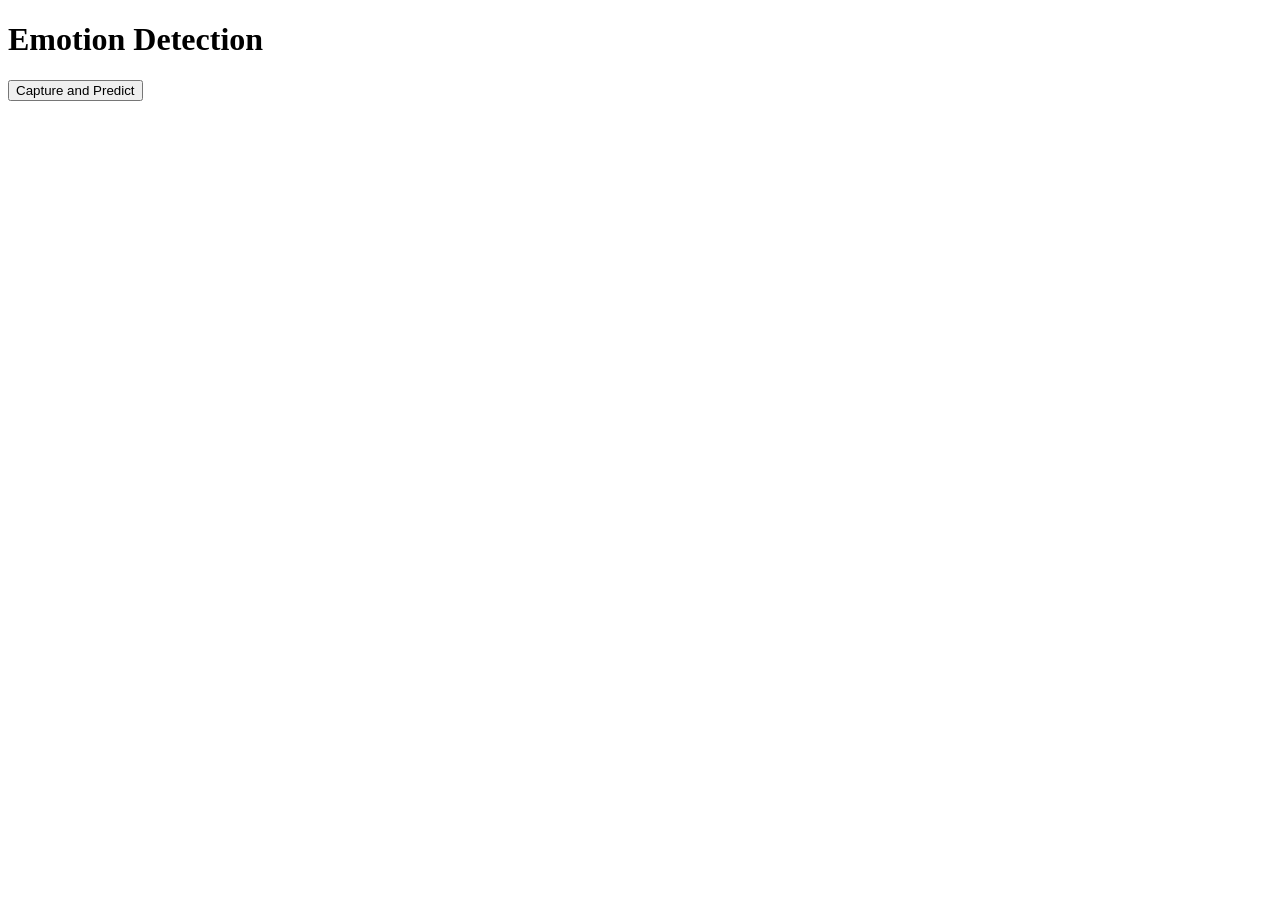
<file: interfaceIntegration/templates/index.html>
<!DOCTYPE html>
<html lang="en">
<head>
    <meta charset="UTF-8">
    <meta http-equiv="X-UA-Compatible" content="IE=edge">
    <meta name="viewport" content="width=device-width, initial-scale=1.0">
    <title>Emotion Detection</title>
</head>
<body>
    <h1>Emotion Detection</h1>
    <form action="/capture_webcam" method="post">
        <button type="submit">Capture and Predict</button>
    </form>
</body>
</html>
</file>
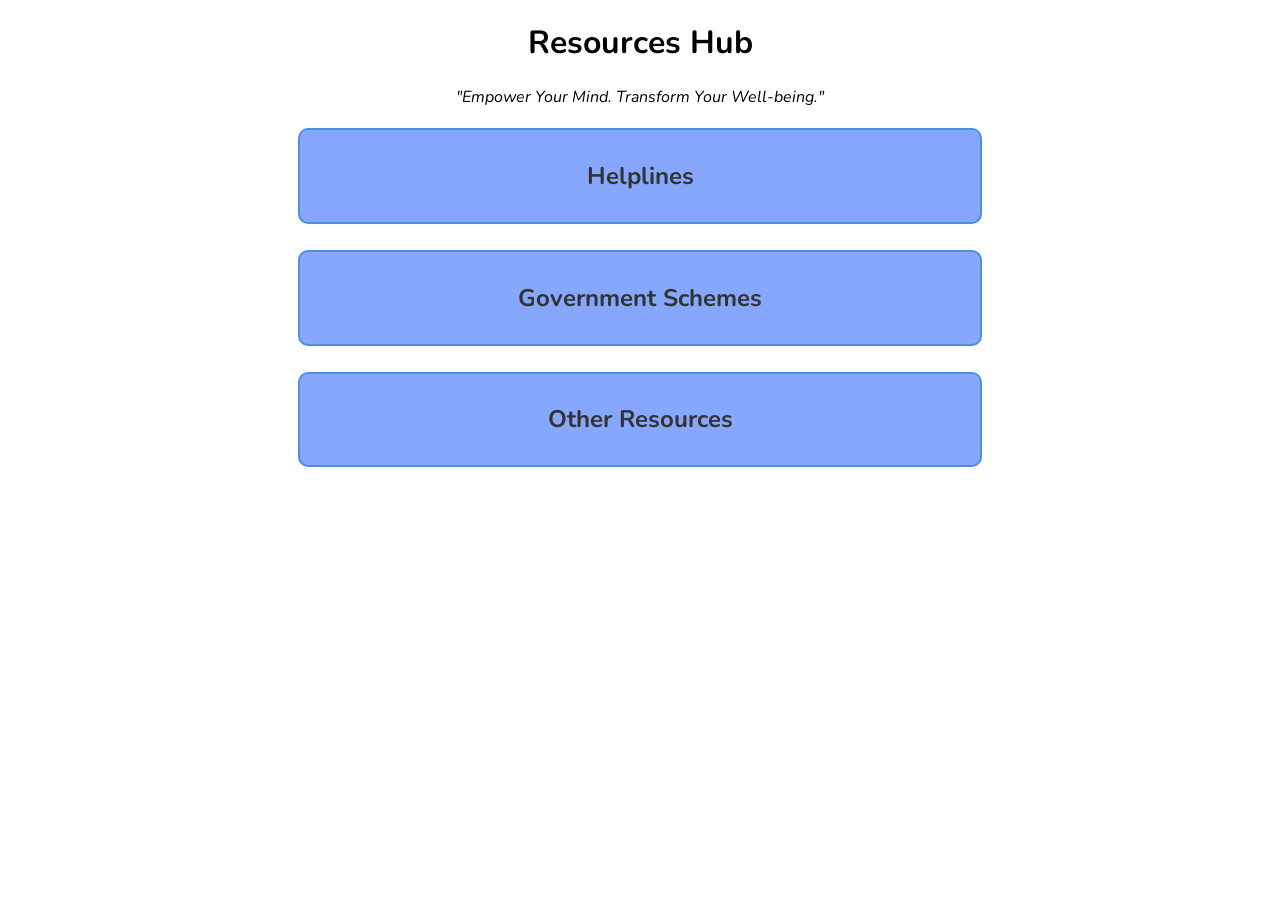
<file: resources.html>
<!DOCTYPE html>
<html lang="en">
<head>
    <meta charset="UTF-8">
    <meta http-equiv="X-UA-Compatible" content="IE=edge">
    <meta name="viewport" content="width=device-width, initial-scale=1.0">
    <link rel="stylesheet" href="rstyles.css">
    <title>Awareness, Counselling, and Skill Training</title>
</head>
<body>
    <div id="app" class="container"></div>
    <script src="app.js"></script>
</body>
</html>
</file>
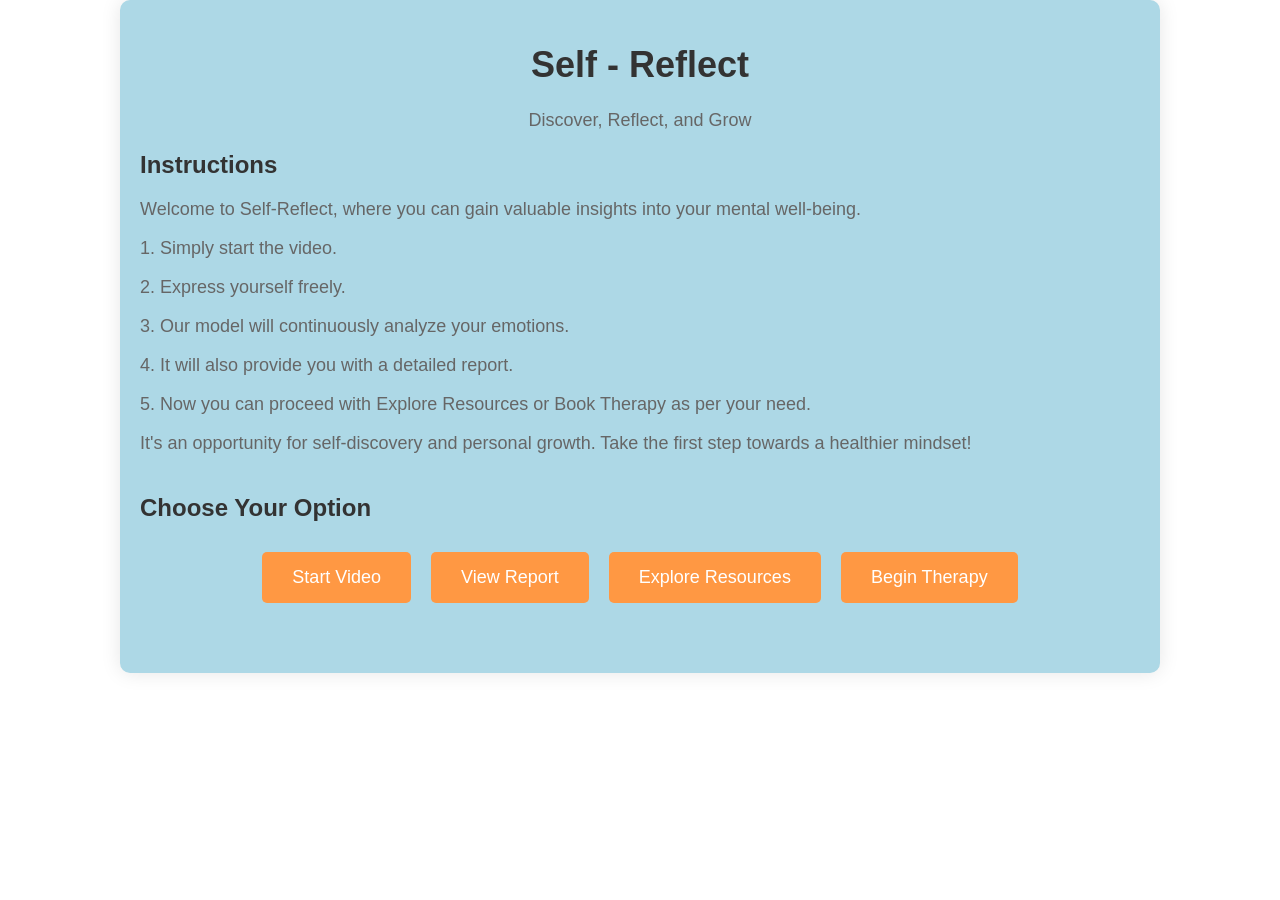
<file: selfreflect.html>
<!DOCTYPE html>
<html lang="en">

<head>
  <meta charset="UTF-8">
  <meta name="viewport" content="width=device-width, initial-scale=1.0">
  <title>Self Reflect</title>
  <link rel="stylesheet" href="SelfReflectPageCss.css">
</head>

<body>
  <div class="self-reflect-page">
    <header>
      <h1>Self - Reflect</h1>
      <p>Discover, Reflect, and Grow</p>
    </header>

    <section class="instructions">
      <h2>Instructions</h2>
      <p>
        Welcome to Self-Reflect, where you can gain valuable insights into your mental well-being.
      </p>
      <p>1. Simply start the video.</p>
      <p>2. Express yourself freely.</p>
      <p>3. Our model will continuously analyze your emotions.</p>
      <p>4. It will also provide you with a detailed report.</p>
      <p>5. Now you can proceed with Explore Resources or Book Therapy as per your need.</p>
      <p>It's an opportunity for self-discovery and personal growth. Take the first step towards a healthier mindset!</p>
    </section>

    <section class="options">
      <h2>Choose Your Option</h2>
      <div class="option-buttons">
        <a href="https://meet.google.com/new?hs=180&amp;authuser=0" class="option-button start-video">Start Video</a>
        <a href="/view-report" class="option-button view-report">View Report</a>
        <a href="/resources" class="option-button resources-page">Explore Resources</a>
        <a href="/therapy" class="option-button therapy-page">Begin Therapy</a>
      </div>
    </section>
  </div>

  <script>
    // You can add any JavaScript logic here if needed
  </script>
</body>

</html>
</file>
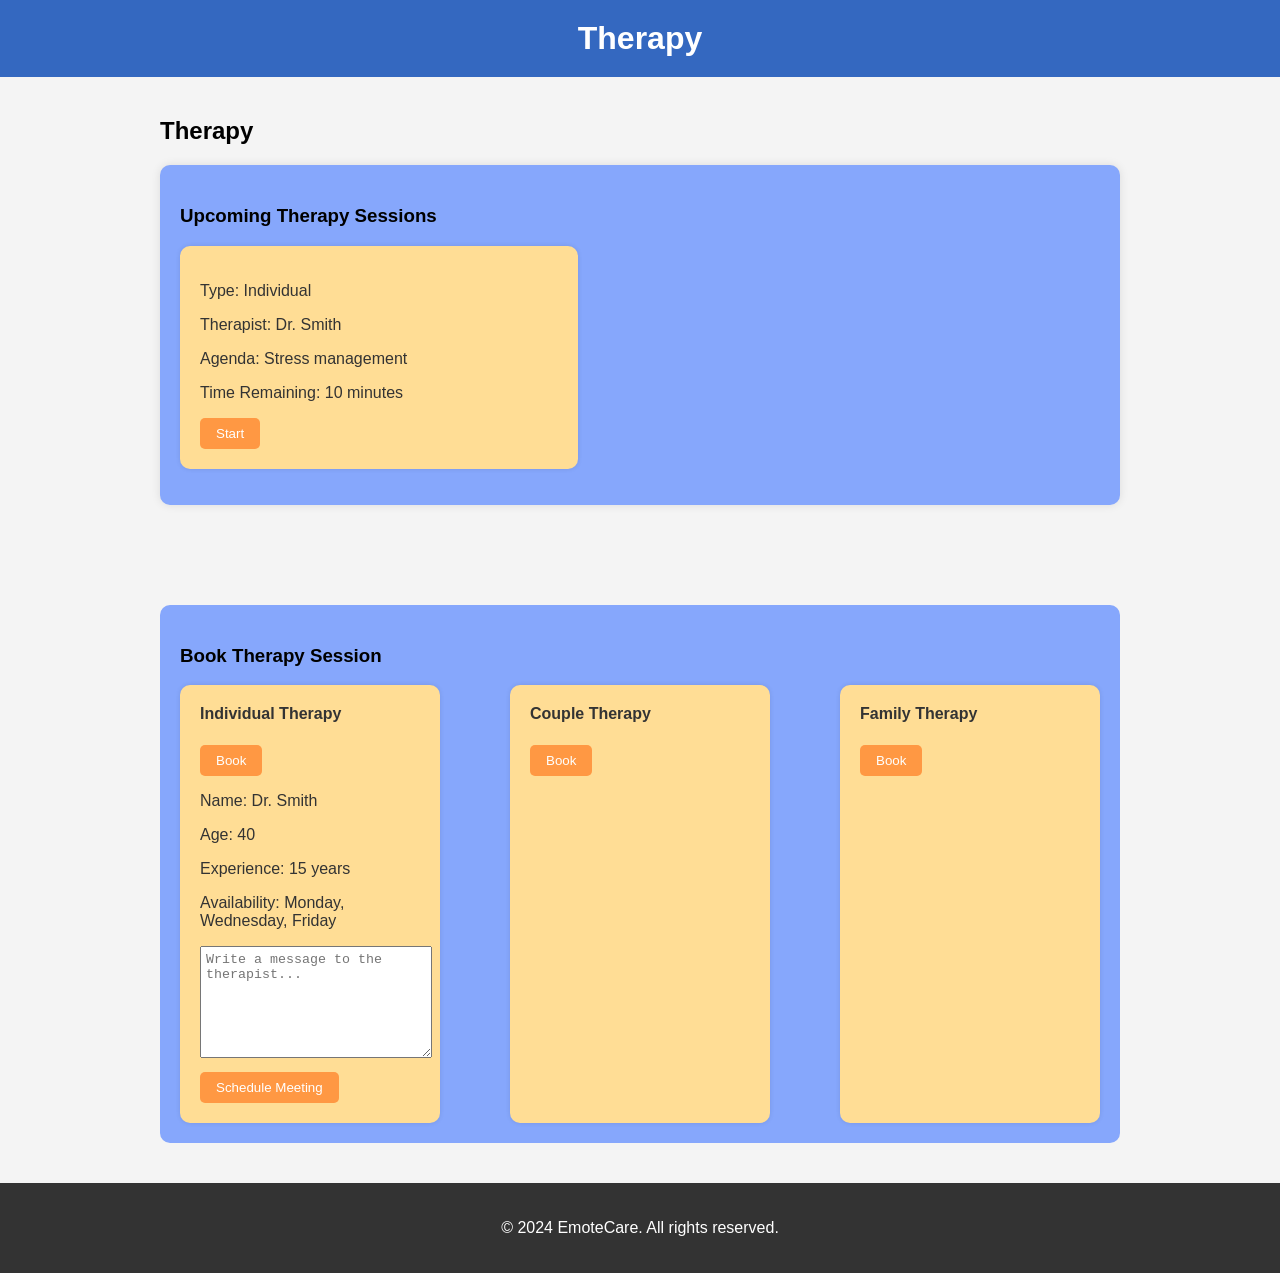
<file: therapy.html>
<!DOCTYPE html>
<html lang="en">

<head>
  <meta charset="UTF-8">
  <meta name="viewport" content="width=device-width, initial-scale=1.0">
  <title>Therapy</title>
  <link rel="stylesheet" href="App1.css">
  <link rel="stylesheet" href="App2.css">
</head>

<body>
  <header class="header">
    <h1>Therapy</h1>
  </header>

  <main>
    <section id="therapy" class="therapy-section">
      <div class="container">
        <h2>Therapy</h2>
        <div class="session-list">
          <h3>Upcoming Therapy Sessions</h3>
          <ul class="sessions-container">
            <li class="session">
              <p>Type: Individual</p>
              <p>Therapist: Dr. Smith</p>
              <p>Agenda: Stress management</p>
              <p>Time Remaining: 10 minutes</p>
              <div class="session-details">
                <button class="start-button" onclick="startMeeting('https://meet.google.com/bik-jpyu-aqf?authuser=0')">Start</button>
              </div>
            </li>
            <!-- Add more session items as needed -->
          </ul>
        </div>
        <div class="book-session">
          <h3>Book Therapy Session</h3>
          <div class="therapy-options">
            <div class="therapy-option">
              <h4>Individual Therapy</h4>
              <button onclick="bookTherapySession('individual')">Book</button>
              <div class="therapist-details">
                <p>Name: Dr. Smith</p>
                <p>Age: 40</p>
                <p>Experience: 15 years</p>
                <p>Availability: Monday, Wednesday, Friday</p>
              </div>
              <div class="schedule-meeting">
                <textarea placeholder="Write a message to the therapist..."></textarea>
                <button onclick="scheduleMeeting()">Schedule Meeting</button>
              </div>
            </div>

            <div class="therapy-option">
              <h4>Couple Therapy</h4>
              <button onclick="bookTherapySession('couple')">Book</button>
              <!-- Add therapist details and schedule meeting section here -->
            </div>

            <div class="therapy-option">
              <h4>Family Therapy</h4>
              <button onclick="bookTherapySession('family')">Book</button>
              <!-- Add therapist details and schedule meeting section here -->
            </div>
          </div>
        </div>
      </div>
    </section>
  </main>

  <footer class="footer">
    <p>&copy; 2024 EmoteCare. All rights reserved.</p>
  </footer>

  <script>
    function startMeeting(googleMeetLink) {
      window.open(googleMeetLink, '_blank');
    }

    function bookTherapySession(type) {
      // Simulate fetching therapist details from backend
      const therapistData = {
        name: "Dr. Smith",
        age: 40,
        experience: 15,
        availability: "Monday, Wednesday, Friday",
      };
      alert(`Therapist booked: ${therapistData.name}`);
    }

    function scheduleMeeting() {
      // Code to schedule meeting (e.g., open calendar, confirm booking, notify therapist)
      alert("Meeting scheduled successfully!");
    }
  </script>
</body>

</html>
</file>
<file: rstyles.css>
/* Nunito */
@import url('https://fonts.googleapis.com/css2?family=Nunito&display=swap');

*{
    font-family: 'Nunito', sans-serif;
}

.container {
    text-align: center;
    max-width: 800px;
    margin: 0 auto;
  }
  
  .quote {
    text-align: center;
    font-style: italic;
    margin-bottom: 20px;
  }
  
  .section {
    width: 80%;
    margin: 0 auto;
    padding: 10px 20px;
    background-color: #86A7FC;
    color: #fff;
    border: 2px solid #4a90e2;
    border-radius: 10px;
    cursor: pointer;
    transition: background-color 0.3s ease-in-out;
    margin-bottom: 20px;
    display: inline-block;
    text-align: center;
    text-decoration: none;
    overflow: hidden;
  }
  
  .clicked {
    background-color: #86A7FC;
    height: auto;
  }
  
  h2 {
    color: #333;
  }
  
  .subsections {
    display: none;
  }
  
  .subsection {
    width: calc(100% - 40px);
    border: 1px solid grey;
    padding: 20px;
    margin-top: 20px;
    transition: transform 0.3s ease-in-out;
    background-color: white;
    border-radius: 10px;
    color: #333;
  }
  
  .subsection:hover {
    transform: translateY(-5px);
    box-shadow: 0 0 10px rgba(0, 0, 0, 0.1);
  }
  
  .subsection img {
    max-width: 100%;
    height: auto;
    margin-bottom: 10px;
  }
  
  .subsection p {
    margin-bottom: 10px;
  }
  
  .subsection a {
    display: inline-block;
    background-color: #FF9843;
    color: #fff;
    padding: 10px 20px;
    text-decoration: none;
    border-radius: 5px;
    transition: transform 0.3s ease-in-out;
  }
  
  .subsection a:hover {
    background-color: #FFDD95;
    transform: scale(1.05);
    color: black;
  }
</file>
<file: SelfReflectPageCss.css>
body {
    font-family: Arial, sans-serif;
    margin: 0;
    padding: 0;
  }
  
  .self-reflect-page {
    max-width: 1000px;
    margin: 0 auto;
    padding: 20px;
    background-color: #ADD8E6; /* Blue background */
    border-radius: 10px;
    box-shadow: 0 0 20px rgba(0, 0, 0, 0.1);
  }
  
  header {
    text-align: center;
    margin-bottom: 20px;
  }
  
  h1 {
    font-size: 36px;
    color: #333;
  }
  
  p {
    font-size: 18px;
    color: #666;
  }
  
  .instructions, .options {
    margin-bottom: 40px;
  }
  
  .instructions h2, .options h2 {
    font-size: 24px;
    color: #333;
  }
  
  .instructions p {
    margin-bottom: 10px;
  }
  
  .option-buttons {
    display: flex;
    flex-wrap: wrap;
    justify-content: center;
  }
  
  .option-button {
    margin: 10px;
    padding: 15px 30px;
    font-size: 18px;
    text-decoration: none;
    color: #fff;
    border: none;
    border-radius: 5px;
    cursor: pointer;
    transition: background-color 0.3s ease;
  }
  
  .start-video {
    background-color: #FF9843; /* Orange */
  }
  
  .start-video:hover {
    background-color: #FFB66B; /* Lighter shade of orange */
  }
  
  .view-report, .resources-page, .therapy-page {
    background-color: #FF9843; /* Orange */
  }
  
  .view-report:hover, .resources-page:hover, .therapy-page:hover {
    background-color: #FFB66B; /* Lighter shade of orange */
  }
</file>
<file: App1.css>
/* App1.css */

body {
  font-family: Arial, sans-serif;
  background-color: #f4f4f4;
  color: #333;
  margin: 0;
  padding: 0;
}

.header {
  background-color: #3468C0;
  color: #fff;
  padding: 20px;
  text-align: center;
}

.header h1 {
  margin: 0;
}

.therapy-section {
  padding: 20px;
}

.container {
  max-width: 960px;
  margin: 0 auto;
}

h2, h3 {
  color: #000;
  margin-top: 20px;
}

ul {
  list-style-type: none;
  padding: 0;
}

.session-list {
  background-color: #86A7FC; /* Blue background */
  padding: 20px;
  border-radius: 10px;
  box-shadow: 0 0 10px rgba(0, 0, 0, 0.1);
  margin-top: 20px; /* Add some space between sections */
  margin-bottom: 100px; /* Add some space between sections */
}

.sessions-container {
  display: flex;
  justify-content: space-between;
}

.session {
  background-color: #FFDD95; /* Little bit of orange */
  width: calc(40% - 10px); /* Two sessions in one row with some spacing */
  padding: 20px;
  border-radius: 10px;
  box-shadow: 0 0 5px rgba(0, 0, 0, 0.1);
  transition: transform 0.3s ease;

  list-style-type: none; /* This will remove the dot */
}

.session:hover {
  transform: translateY(-5px);
}

.session-details {
  display: flex;
  justify-content: space-between;
  margin-top: 10px;
}

.start-button {
  background-color: #FF9843;
  color: #fff;
  border: none;
  padding: 8px 16px;
  border-radius: 5px;
  cursor: pointer;
  transition: background-color 0.3s ease;
}

.start-button:hover {
  background-color: #FFA76D;
}


.footer {
  background-color: #333;
  color: #fff;
  text-align: center;
  padding: 20px;
}
</file>
<file: App2.css>
/* App2.css */

.book-session {
  background-color: #86A7FC; /* Blue background */
  padding: 20px;
  border-radius: 10px;
  margin-bottom: 20px; /* Add space between sections */
}

.book-session h3 {
  color: #000; /* Black heading */
}
  
  .therapy-options {
    display: flex;
    justify-content: space-between;
  }
  
  .therapy-option {
    background-color: #FFDD95; /* Little bit of orange */
    width: calc(25% - 10px); /* Three options in one row with some spacing */
    padding: 20px;
    border-radius: 10px;
    box-shadow: 0 0 5px rgba(0, 0, 0, 0.1);
    transition: transform 0.3s ease;
  }
  
  .therapy-option:hover {
    transform: translateY(-5px);
  }
  
  .therapy-option h4 {
    margin-top: 0;
  }
  
  .therapist-details {
    margin-top: 10px;
  }
  
.therapy-option button {
  background-color: #FF9843;
  color: #fff;
  border: none;
  padding: 8px 16px;
  border-radius: 5px;
  cursor: pointer;
}

.therapy-option button:hover {
  background-color: #FFA76D;
}

  .schedule-meeting {
    margin-top: 10px;
  }
  
  .schedule-meeting textarea {
    width: 100%;
    height: 100px;
    margin-bottom: 10px;
    padding: 5px;
  }
  
  .schedule-meeting button {
    background-color: #FF9843;
    color: #fff;
    border: none;
    padding: 8px 16px;
    border-radius: 5px;
    cursor: pointer;
    transition: background-color 0.3s ease;
  }
  
  .schedule-meeting button:hover {
    background-color: #FFA76D;
  }
</file>
